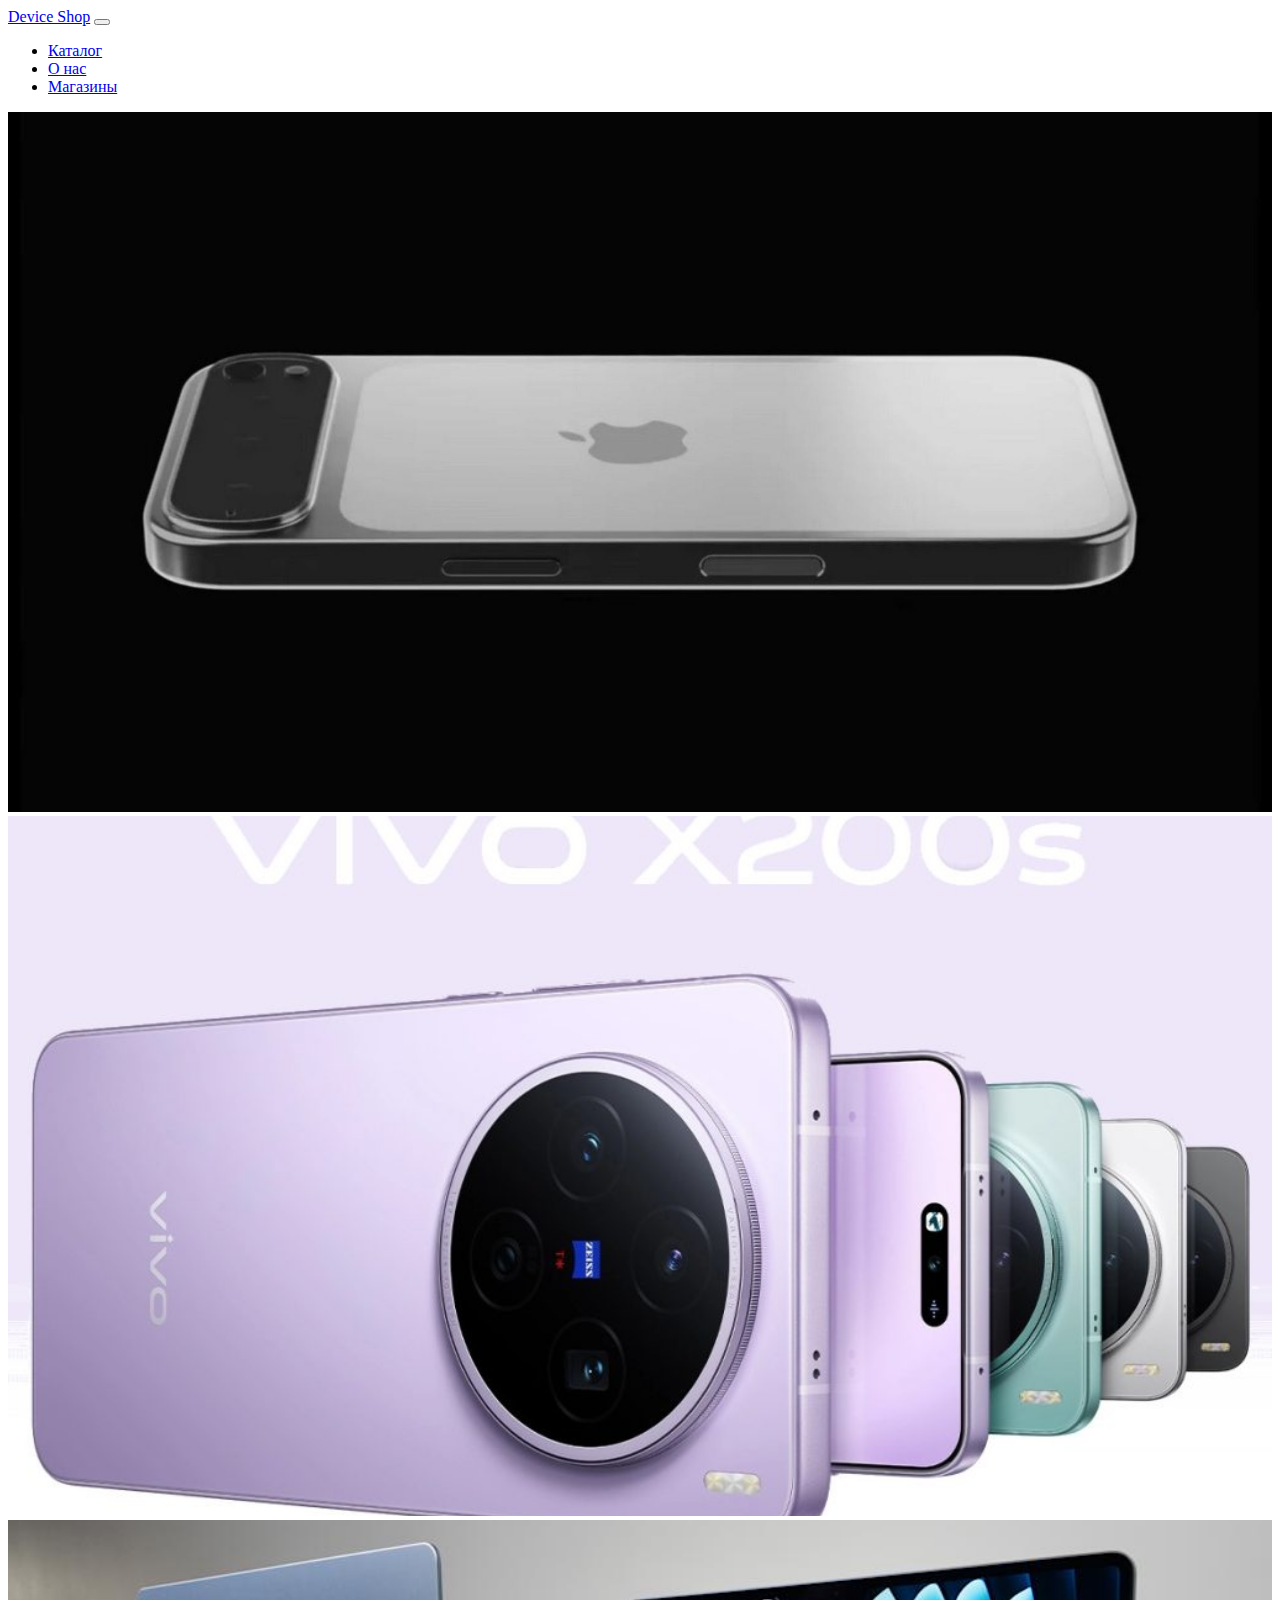
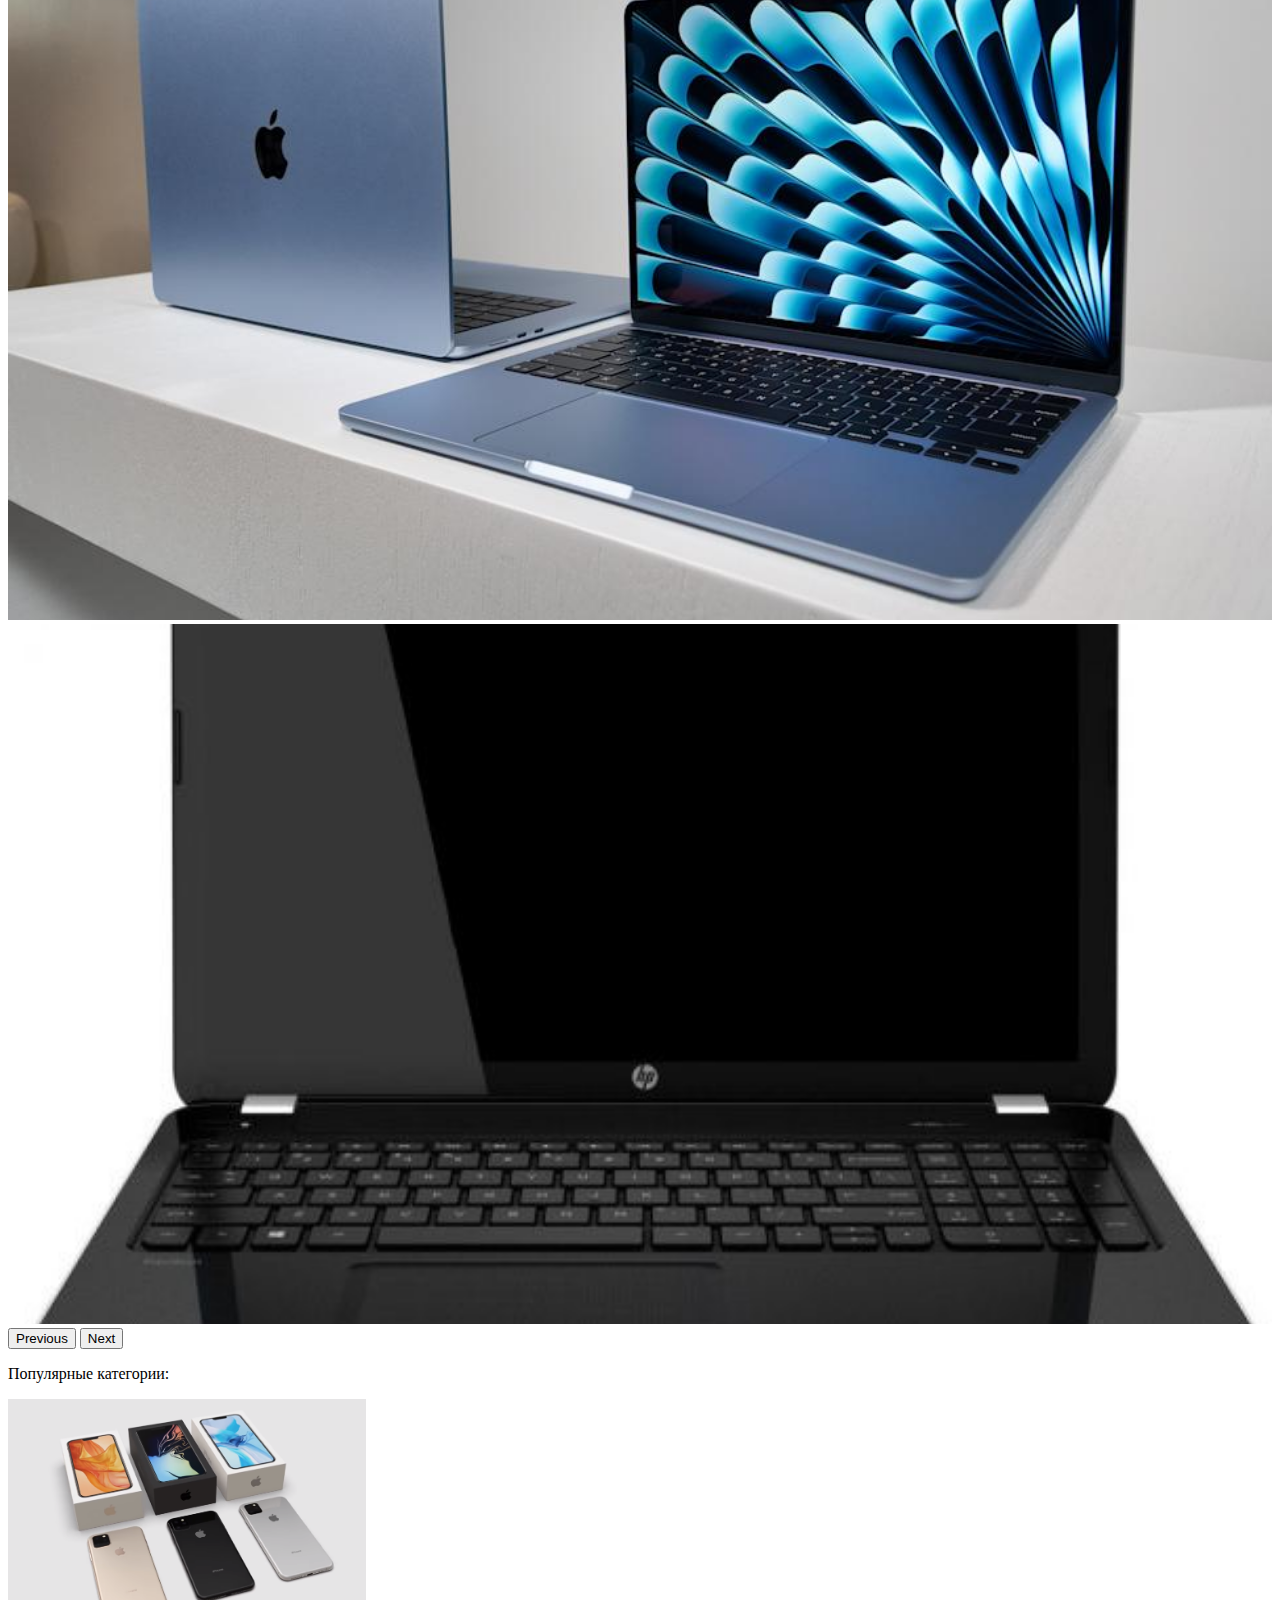
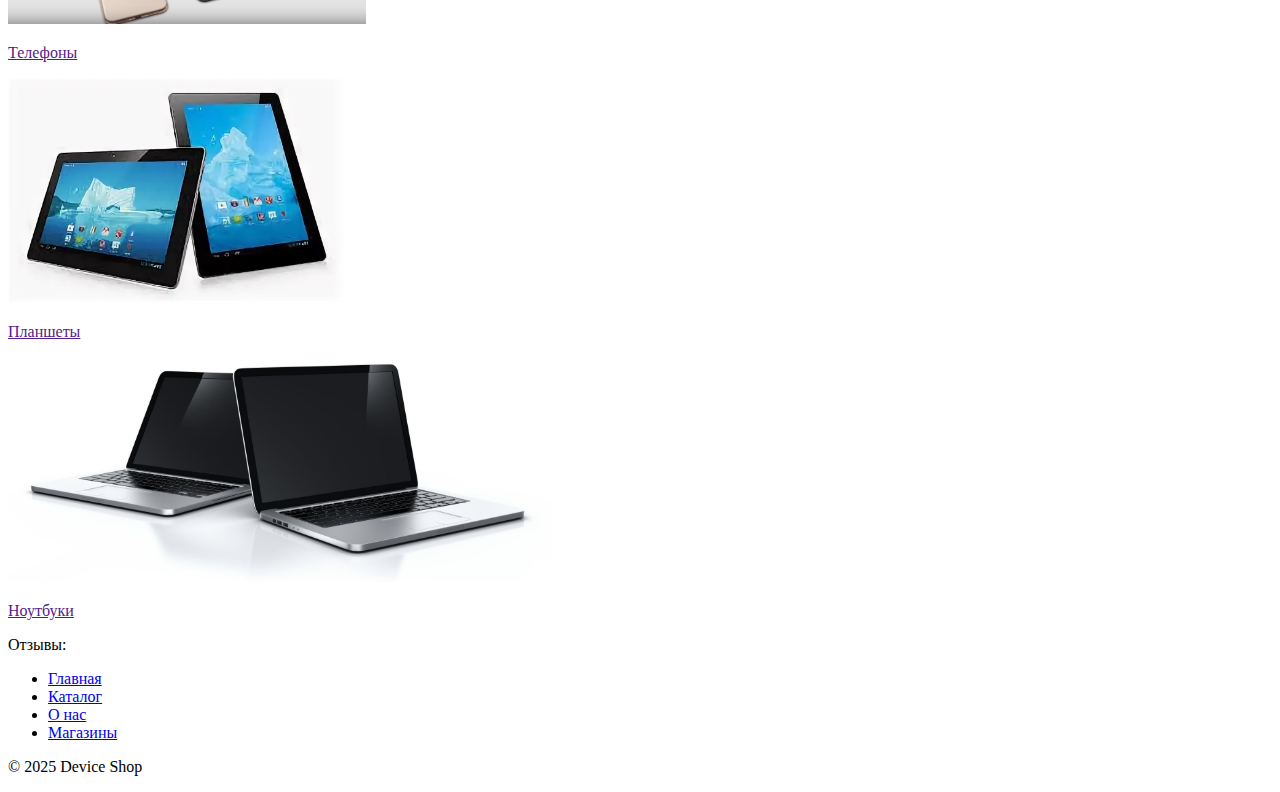
<file: index.html>
<!DOCTYPE html>
<html lang="en">
<head>
    <meta charset="UTF-8">
    <meta name="viewport" content="width=device-width, initial-scale=1.0">
    <link rel="stylesheet" href="style.css">
    <link href="https://cdn.jsdelivr.net/npm/bootstrap@5.3.8/dist/css/bootstrap.min.css" rel="stylesheet" integrity="sha384-sRIl4kxILFvY47J16cr9ZwB07vP4J8+LH7qKQnuqkuIAvNWLzeN8tE5YBujZqJLB" crossorigin="anonymous">
    <title>Device Shop</title>
</head>
<body>

    <nav class="navbar navbar-expand-lg bg-body-tertiary">
  <div class="container-fluid">
    <a class="navbar-brand" href="index">Device Shop</a>
    <button class="navbar-toggler" type="button" data-bs-toggle="collapse" data-bs-target="#navbarSupportedContent" aria-controls="navbarSupportedContent" aria-expanded="false" aria-label="Toggle navigation">
      <span class="navbar-toggler-icon"></span>
    </button>
    <div class="collapse navbar-collapse" id="navbarSupportedContent">
      <ul class="navbar-nav me-auto mb-2 mb-lg-0">
        <li class="nav-item">
          <a class="nav-link" aria-current="page" href="#">Каталог</a>
        </li>
        <li class="nav-item">
          <a class="nav-link" href="#">О нас</a>
        </li>
        <li class="nav-item">
          <a class="nav-link" href="#">Магазины</a>
        </li>
    </div>
  </div>
</nav>

<div id="carouselExample" class="carousel slide">
  <div class="carousel-inner">
    <div class="carousel-item active">
      <img src="images/AA1w6dBJ.jfif" class="d-block" alt="iphone 17">
    </div>
    <div class="carousel-item">
      <img src="images/vivo-X200s--1024x663.jpg" class="d-block" alt="vivo x200 ultra">
    </div>
    <div class="carousel-item">
      <img src="images/5a6b73a108521d9a37a7663b09c15510.jfif" class="d-block" alt="macbook air m4">
    </div>
     <div class="carousel-item">
      <img src="images/7459043766.jpg" class="d-block" alt="macbook air m4">
    </div>
  </div>
  <button class="carousel-control-prev" type="button" data-bs-target="#carouselExample" data-bs-slide="prev">
    <span class="carousel-control-prev-icon" aria-hidden="true"></span>
    <span class="visually-hidden">Previous</span>
  </button>
  <button class="carousel-control-next" type="button" data-bs-target="#carouselExample" data-bs-slide="next">
    <span class="carousel-control-next-icon" aria-hidden="true"></span>
    <span class="visually-hidden">Next</span>
  </button>
</div>

<div class="container mt-5">
    <p class="text-center fs-3 fw-bold">Популярные категории:</p>
</div>

<div class="album py-5 bg-body-tertiary text-center">
    <div class="container">
        <div class="row row-cols-1 row-cols-sm-2 row-cols-md-3 g-3">
            <div class="col">
                <div class="card shadow-sm hover-effect">
                    <img src="images/1554724937_macotakara-apple-vypustit-chetyre-modeli-iphone-v-etom-godu.png" class="card-img-top" alt="Телефон" height="225" style="object-fit: cover;">
                    <div class="card-body">
                        <a href="" class="btn btn-dark"><p class="card-text">Телефоны</p></a>
                    </div>
                </div>
            </div>
            <div class="col">
                <div class="card shadow-sm hover-effect">
                    <img src="images/i.webp" class="card-img-top" alt="Планшет" height="225" style="object-fit: cover;">
                    <div class="card-body">
                        <a href="" class="btn btn-dark"><p class="card-text">Планшеты</p></a>
                    </div>
                </div>
            </div>
            <div class="col">
                <div class="card shadow-sm hover-effect">
                    <img src="images/Factory-Price-Asus-Second-Hand-Portable-Netbook-Memory-RAM-Guangzhou-Taisupanke-Computer-Lenovo-Laptop-DELL-Laptops.jpg" class="card-img-top" alt="Ноутбуки" height="225" style="object-fit: cover;">
                    <div class="card-body">
                        <a href="" class="btn btn-dark"><p class="card-text">Ноутбуки</p></a>
                    </div>
                </div>
            </div>
        </div>
    </div>
</div>


<div class="container mt-5">
    <p class="text-center fs-3 fw-bold">Отзывы:</p>
</div>

<div class="container"> 
    <footer class="py-3 my-4"> 
        <ul class="nav justify-content-center border-bottom pb-3 mb-3"> 
            <li class="nav-item"><a href="index.html" class="nav-link px-2 text-body-secondary">Главная</a></li> 
            <li class="nav-item"><a href="#" class="nav-link px-2 text-body-secondary">Каталог</a></li> 
            <li class="nav-item"><a href="#" class="nav-link px-2 text-body-secondary">О нас</a></li>
            <li class="nav-item"><a href="#" class="nav-link px-2 text-body-secondary">Магазины</a></li>
        </ul> 
            <p class="text-center text-body-secondary">© 2025 Device Shop</p> 
    </footer> 
</div>
    
</body>
<script src="https://cdn.jsdelivr.net/npm/bootstrap@5.3.8/dist/js/bootstrap.bundle.min.js" integrity="sha384-FKyoEForCGlyvwx9Hj09JcYn3nv7wiPVlz7YYwJrWVcXK/BmnVDxM+D2scQbITxI" crossorigin="anonymous"></script>
</html>
</file>
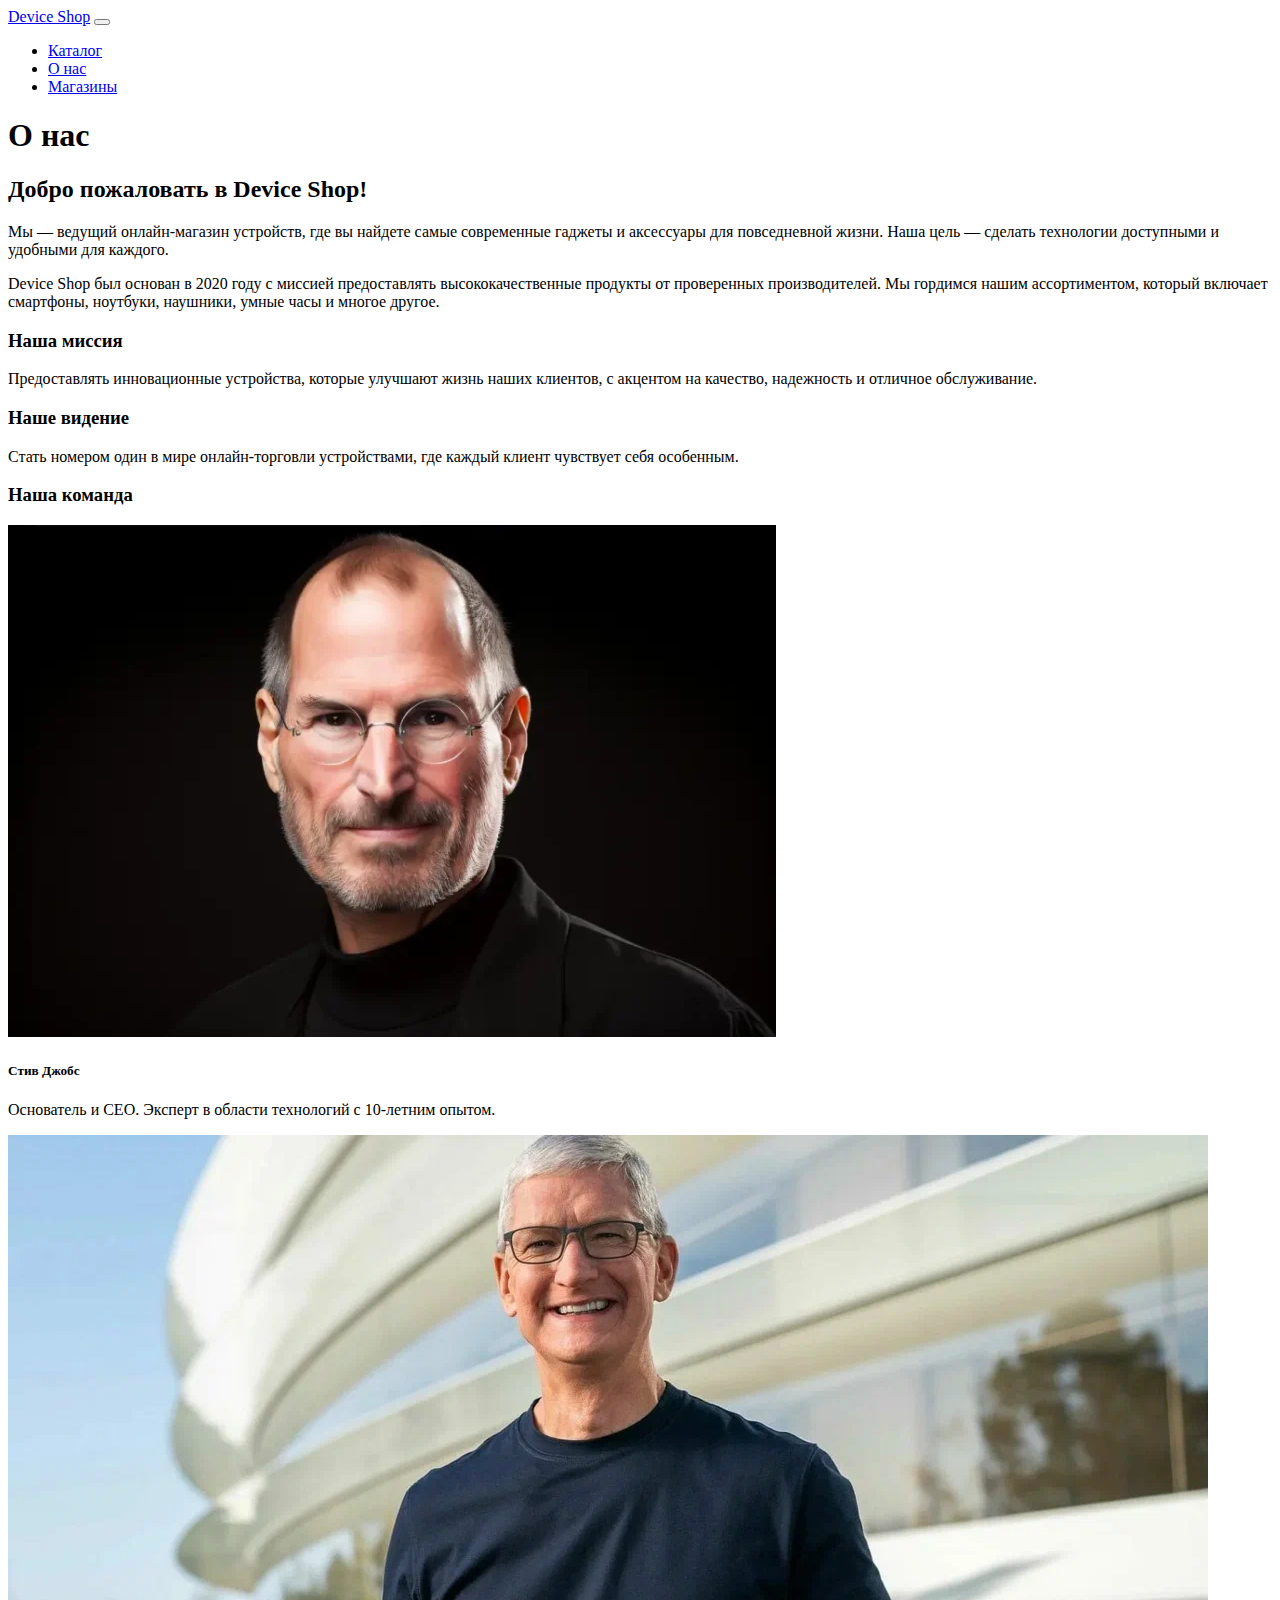
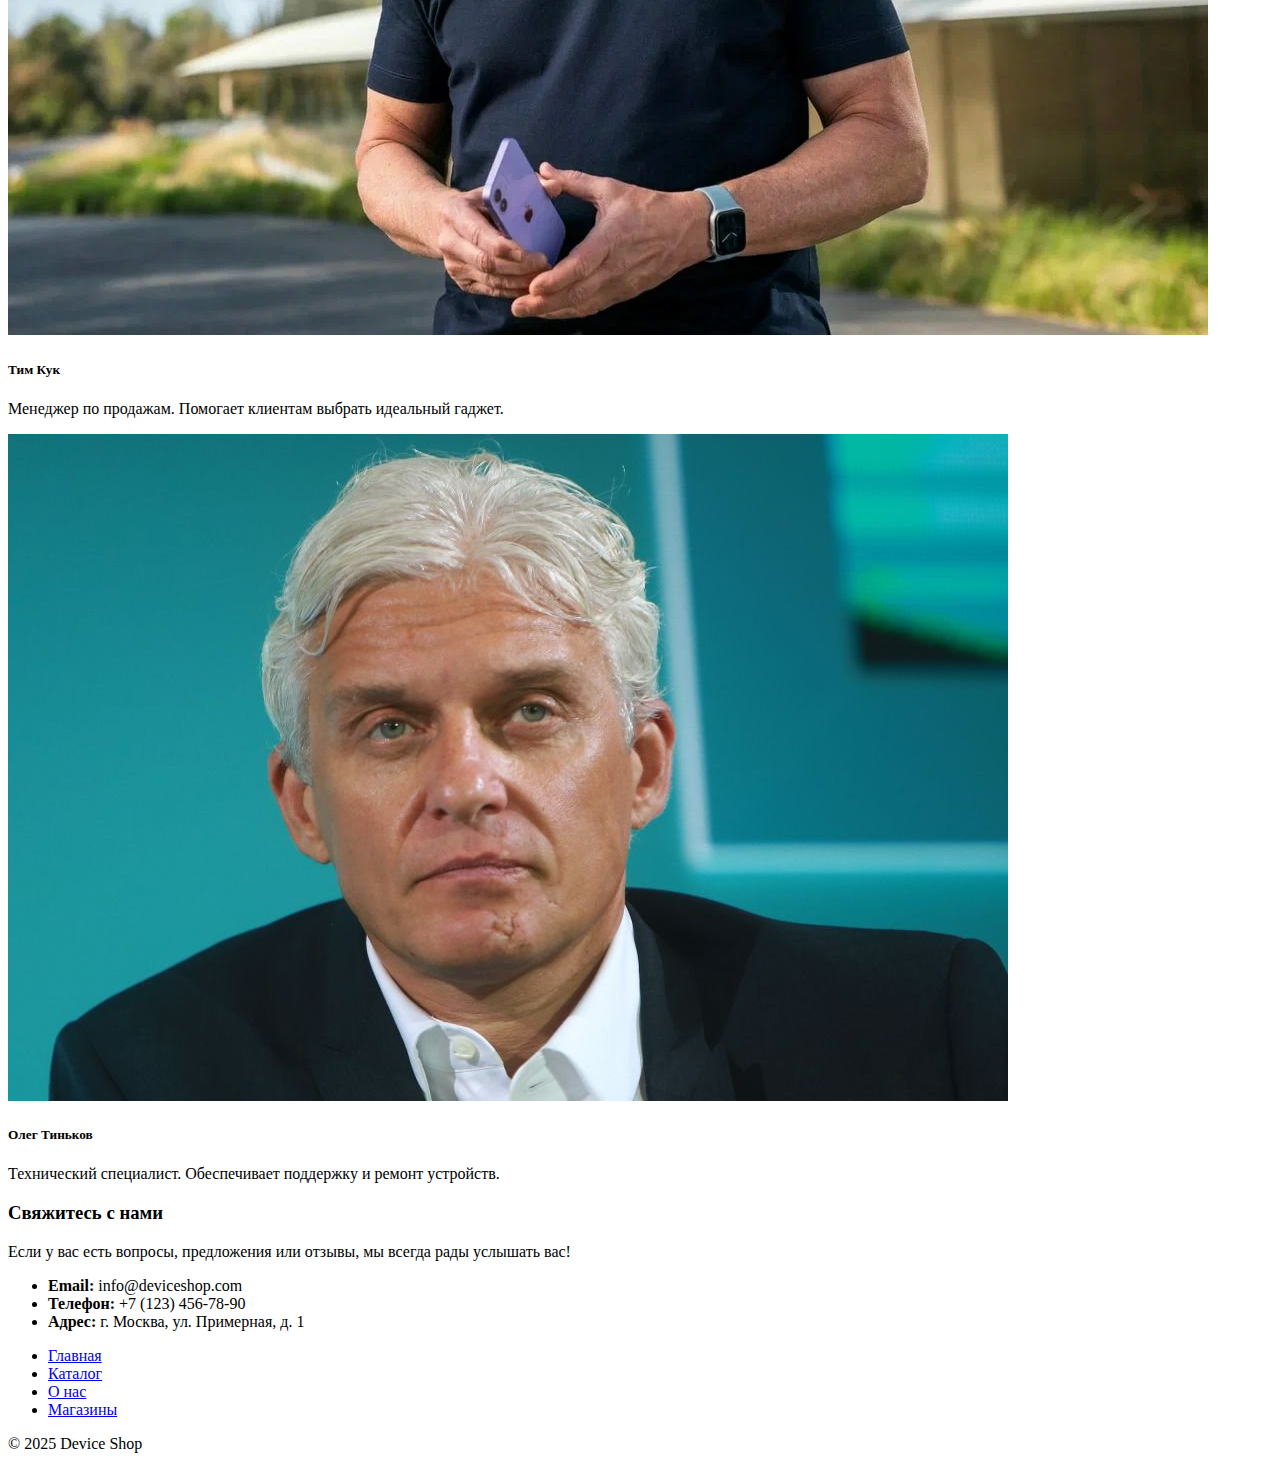
<file: about.html>
<!DOCTYPE html>
<html lang="en">
<head>
    <meta charset="UTF-8">
    <meta name="viewport" content="width=device-width, initial-scale=1.0">
    <link rel="stylesheet" href="style.css">
    <link href="https://cdn.jsdelivr.net/npm/bootstrap@5.3.8/dist/css/bootstrap.min.css" rel="stylesheet" integrity="sha384-sRIl4kxILFvY47J16cr9ZwB07vP4J8+LH7qKQnuqkuIAvNWLzeN8tE5YBujZqJLB" crossorigin="anonymous">
    <title>О нас</title>
</head>
<body>

    <nav class="navbar navbar-expand-lg bg-body-tertiary">
  <div class="container-fluid">
    <a class="navbar-brand" href="index.html">Device Shop</a>
    <button class="navbar-toggler" type="button" data-bs-toggle="collapse" data-bs-target="#navbarSupportedContent" aria-controls="navbarSupportedContent" aria-expanded="false" aria-label="Toggle navigation">
      <span class="navbar-toggler-icon"></span>
    </button>
    <div class="collapse navbar-collapse" id="navbarSupportedContent">
      <ul class="navbar-nav me-auto mb-2 mb-lg-0">
        <li class="nav-item">
          <a class="nav-link" aria-current="page" href="catalog.html">Каталог</a>
        </li>
        <li class="nav-item">
          <a class="nav-link active" href="about.html">О нас</a>
        </li>
        <li class="nav-item">
          <a class="nav-link" href="shops.html">Магазины</a>
        </li>
    </div>
  </div>
</nav>

<div class="container mt-5">
    <h1 class="text-center mb-4">О нас</h1>
    
    <section class="mb-5">
        <h2>Добро пожаловать в Device Shop!</h2>
        <p class="lead">Мы — ведущий онлайн-магазин устройств, где вы найдете самые современные гаджеты и аксессуары для повседневной жизни. Наша цель — сделать технологии доступными и удобными для каждого.</p>
        <p>Device Shop был основан в 2020 году с миссией предоставлять высококачественные продукты от проверенных производителей. Мы гордимся нашим ассортиментом, который включает смартфоны, ноутбуки, наушники, умные часы и многое другое.</p>
    </section>
    
    <section class="mb-5">
        <div class="row">
            <div class="col-md-6">
                <h3>Наша миссия</h3>
                <p>Предоставлять инновационные устройства, которые улучшают жизнь наших клиентов, с акцентом на качество, надежность и отличное обслуживание.</p>
            </div>
            <div class="col-md-6">
                <h3>Наше видение</h3>
                <p>Стать номером один в мире онлайн-торговли устройствами, где каждый клиент чувствует себя особенным.</p>
            </div>
        </div>
    </section>
    
    <section class="mb-5">
        <h3 class="text-center mb-4">Наша команда</h3>
        <div class="row">
            <div class="col-lg-4 col-md-6 mb-4">
                <div class="card h-100">
                    <img src="images/jobs.webp" class="card-img-top" alt="Фотография команды">
                    <div class="card-body">
                        <h5 class="card-title">Стив Джобс</h5>
                        <p class="card-text">Основатель и CEO. Эксперт в области технологий с 10-летним опытом.</p>
                    </div>
                </div>
            </div>
            <div class="col-lg-4 col-md-6 mb-4">
                <div class="card h-100">
                    <img src="images/kyk.webp" class="card-img-top" alt="Фотография команды">
                    <div class="card-body">
                        <h5 class="card-title">Тим Кук</h5>
                        <p class="card-text">Менеджер по продажам. Помогает клиентам выбрать идеальный гаджет.</p>
                    </div>
                </div>
            </div>
            <div class="col-lg-4 col-md-6 mb-4">
                <div class="card h-100">
                    <img src="images/tinkov_cf5.jpg" class="card-img-top" alt="Фотография команды">
                    <div class="card-body">
                        <h5 class="card-title">Олег Тиньков</h5>
                        <p class="card-text">Технический специалист. Обеспечивает поддержку и ремонт устройств.</p>
                    </div>
                </div>
            </div>
        </div>
    </section>
    
    <section class="mb-5">
        <h3>Свяжитесь с нами</h3>
        <p>Если у вас есть вопросы, предложения или отзывы, мы всегда рады услышать вас!</p>
        <ul class="list-unstyled">
            <li><strong>Email:</strong> info@deviceshop.com</li>
            <li><strong>Телефон:</strong> +7 (123) 456-78-90</li>
            <li><strong>Адрес:</strong> г. Москва, ул. Примерная, д. 1</li>
        </ul>
    </section>
</div>

<div class="container"> 
    <footer class="py-3 my-4"> 
        <ul class="nav justify-content-center border-bottom pb-3 mb-3"> 
            <li class="nav-item"><a href="index.html" class="nav-link px-2 text-body-secondary">Главная</a></li> 
            <li class="nav-item"><a href="catalog.html" class="nav-link px-2 text-body-secondary">Каталог</a></li> 
            <li class="nav-item"><a href="about.html" class="nav-link px-2 text-body-secondary">О нас</a></li>
            <li class="nav-item"><a href="shops.html" class="nav-link px-2 text-body-secondary">Магазины</a></li>
        </ul> 
            <p class="text-center text-body-secondary">© 2025 Device Shop</p> 
    </footer> 
</div>
    
</body>
<script src="https://cdn.jsdelivr.net/npm/bootstrap@5.3.8/dist/js/bootstrap.bundle.min.js" integrity="sha384-FKyoEForCGlyvwx9Hj09JcYn3nv7wiPVlz7YYwJrWVcXK/BmnVDxM+D2scQbITxI" crossorigin="anonymous"></script>
</html>
</file>
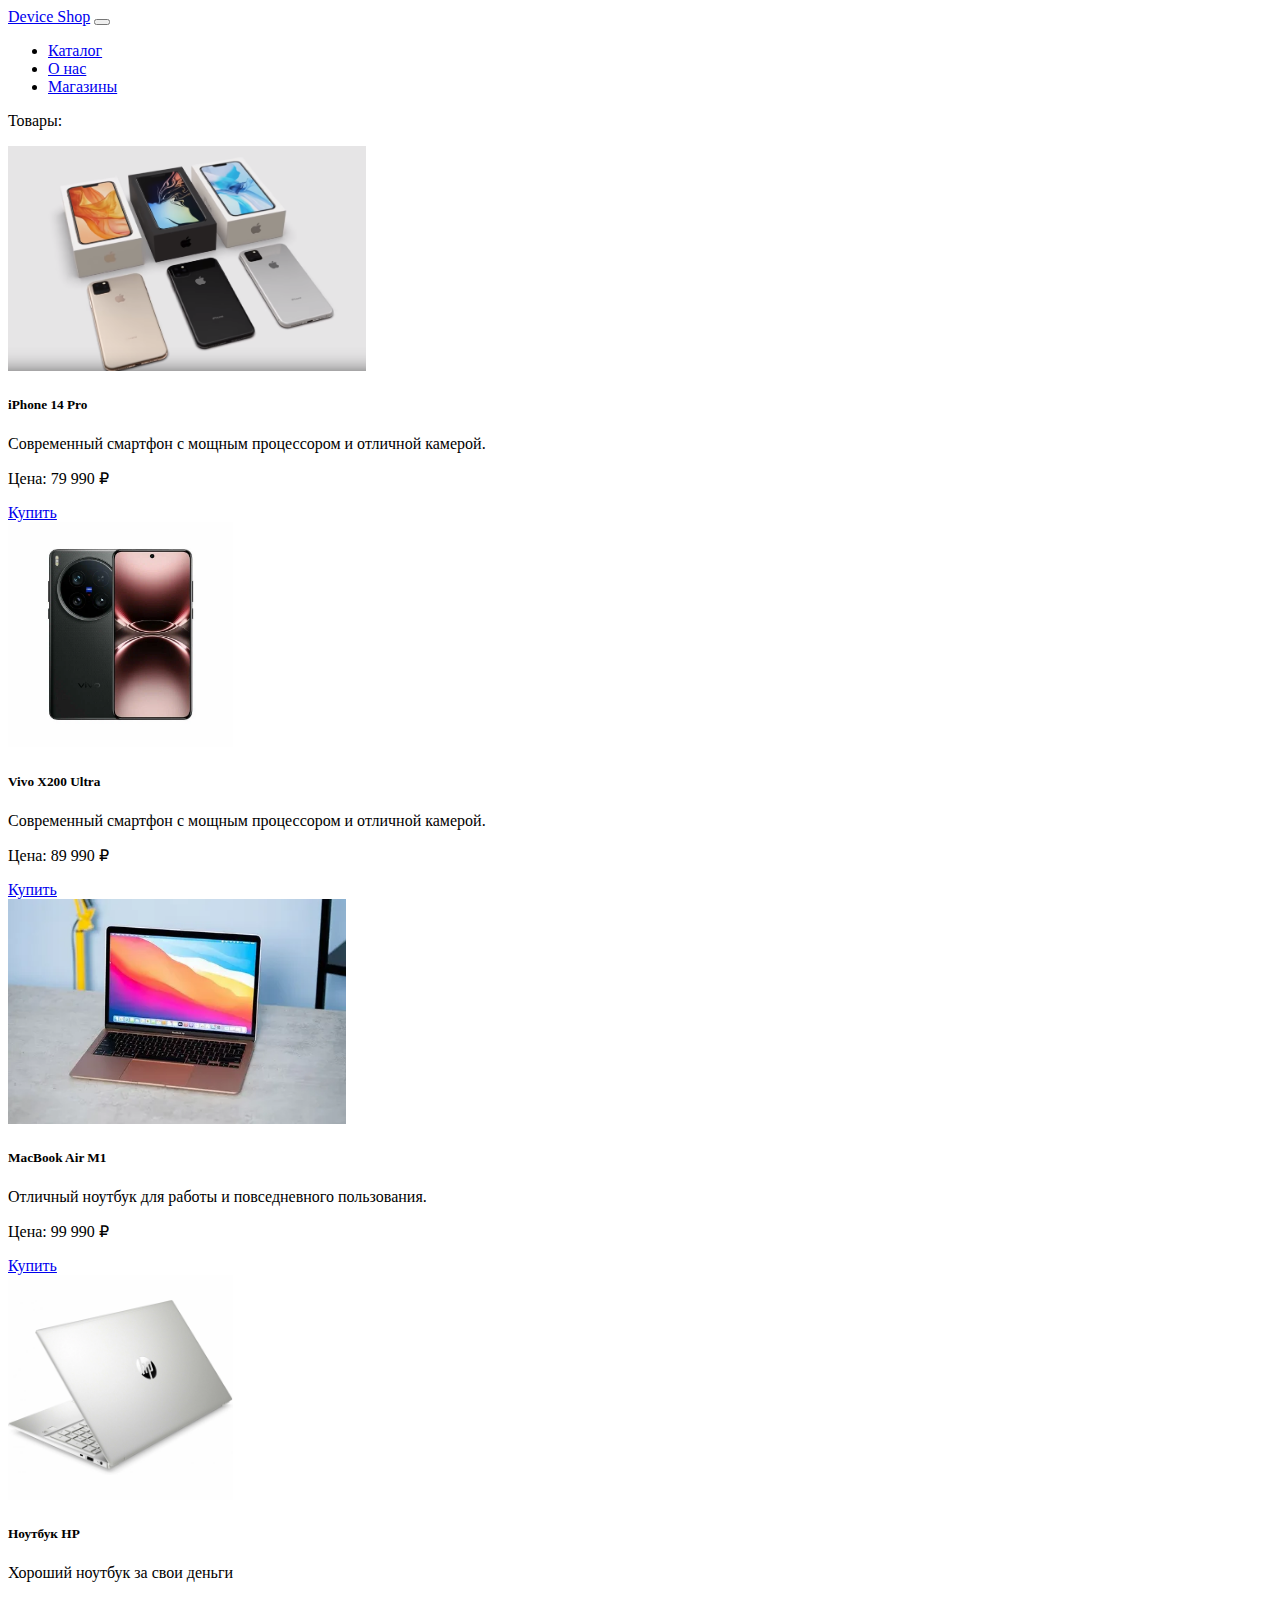
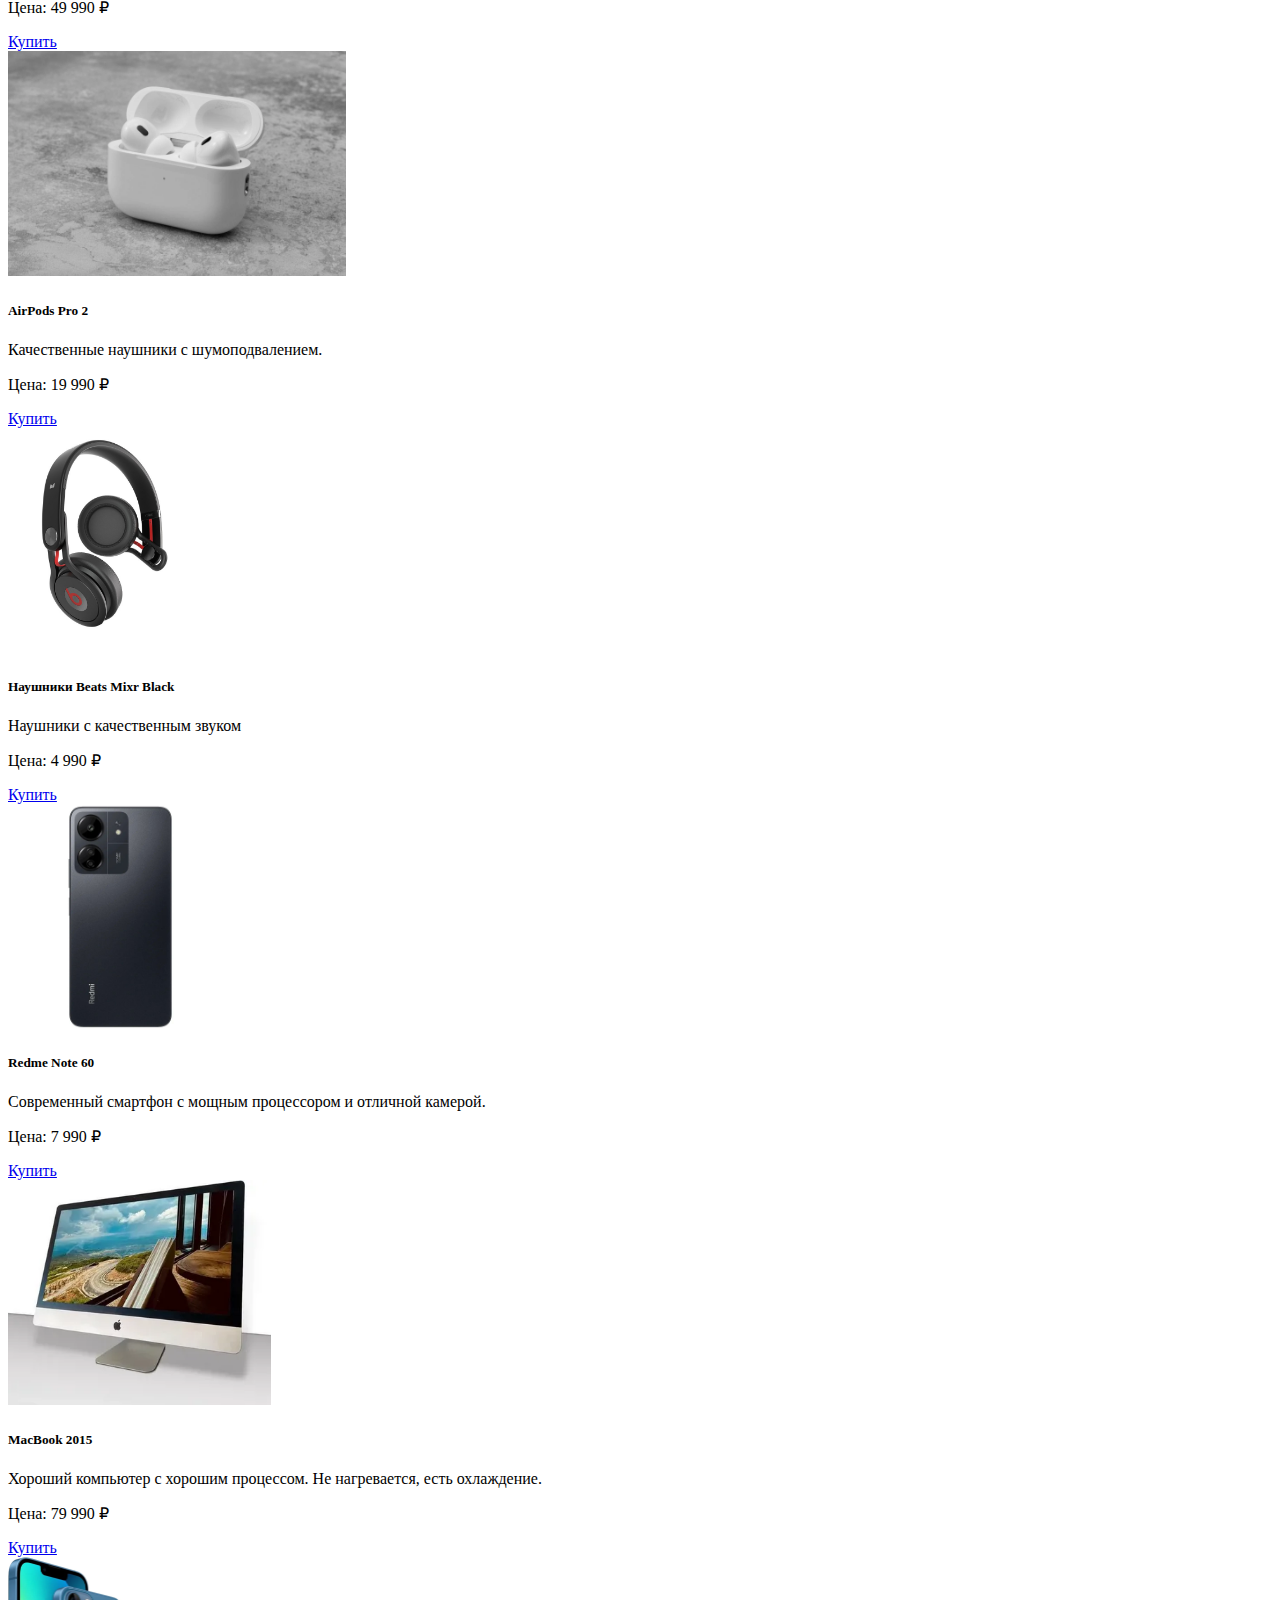
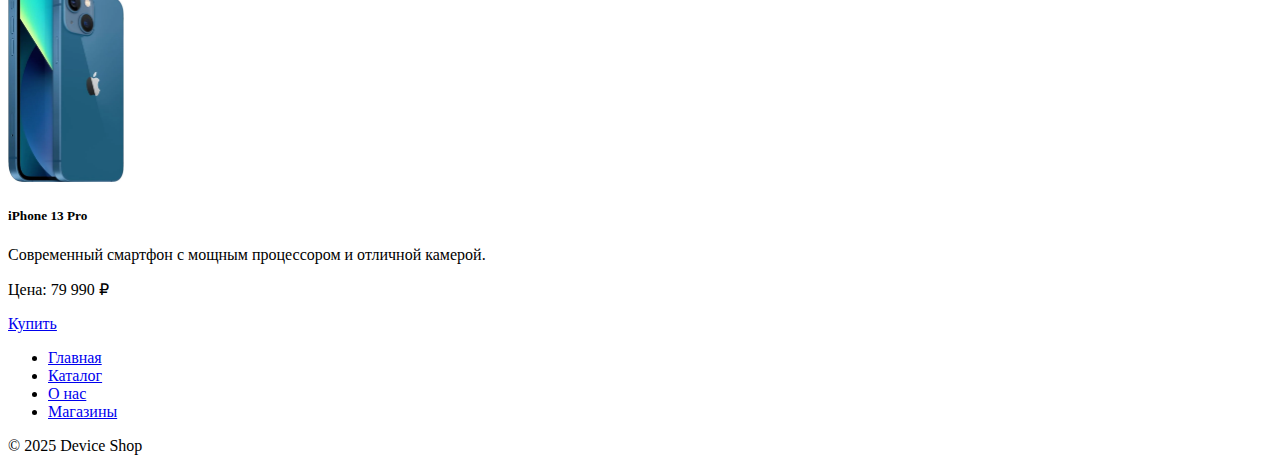
<file: catalog.html>
<!DOCTYPE html>
<html lang="en">
<head>
    <meta charset="UTF-8">
    <meta name="viewport" content="width=device-width, initial-scale=1.0">
    <link rel="stylesheet" href="style.css">
    <link href="https://cdn.jsdelivr.net/npm/bootstrap@5.3.8/dist/css/bootstrap.min.css" rel="stylesheet" integrity="sha384-sRIl4kxILFvY47J16cr9ZwB07vP4J8+LH7qKQnuqkuIAvNWLzeN8tE5YBujZqJLB" crossorigin="anonymous">
    <title>Каталог</title>
</head>
<body>

    <nav class="navbar navbar-expand-lg bg-body-tertiary">
  <div class="container-fluid">
    <a class="navbar-brand" href="index.html">Device Shop</a>
    <button class="navbar-toggler" type="button" data-bs-toggle="collapse" data-bs-target="#navbarSupportedContent" aria-controls="navbarSupportedContent" aria-expanded="false" aria-label="Toggle navigation">
      <span class="navbar-toggler-icon"></span>
    </button>
    <div class="collapse navbar-collapse" id="navbarSupportedContent">
      <ul class="navbar-nav me-auto mb-2 mb-lg-0">
        <li class="nav-item">
          <a class="nav-link active" aria-current="page" href="catalog.html">Каталог</a>
        </li>
        <li class="nav-item">
          <a class="nav-link" href="about.html">О нас</a>
        </li>
        <li class="nav-item">
          <a class="nav-link" href="shops.html">Магазины</a>
        </li>
    </div>
  </div>
</nav>

<div class="container mt-5">
    <p class="text-center fs-3 fw-bold">Товары:</p>
    
    <div class="album py-5 bg-body-tertiary text-center">
    <div class="container">
        <div class="row row-cols-1 row-cols-sm-2 row-cols-md-3 g-3">

            <div class="col">
    <div class="card shadow-sm hover-effect">
        <img src="images/1554724937_macotakara-apple-vypustit-chetyre-modeli-iphone-v-etom-godu.png" class="card-img-top" alt="Телефон" height="225" style="object-fit: cover;">
        <div class="card-body">
            <h5 class="card-title">iPhone 14 Pro</h5>
            <p class="card-text">Современный смартфон с мощным процессором и отличной камерой.</p>
            <p class="card-text fw-bold">Цена: 79 990 ₽</p>
            <a href="order.html" class="btn btn-dark">Купить</a>
        </div>
    </div>
</div>
            <div class="col">
    <div class="card shadow-sm hover-effect">
        <img src="images/vivo_1.webp" class="card-img-top" alt="Телефон" height="225" style="object-fit: cover;">
        <div class="card-body">
            <h5 class="card-title">Vivo X200 Ultra</h5>
            <p class="card-text">Современный смартфон с мощным процессором и отличной камерой.</p>
            <p class="card-text fw-bold">Цена: 89 990 ₽</p>
            <a href="order.html" class="btn btn-dark">Купить</a>
        </div>
    </div>
</div>

            <div class="col">
    <div class="card shadow-sm hover-effect">
        <img src="images/mb_1.webp" class="card-img-top" alt="Телефон" height="225" style="object-fit: cover;">
        <div class="card-body">
            <h5 class="card-title">MacBook Air M1</h5>
            <p class="card-text">Отличный ноутбук для работы и повседневного пользования.</p>
            <p class="card-text fw-bold">Цена: 99 990 ₽</p>
            <a href="order.html" class="btn btn-dark">Купить</a>
        </div>
    </div>
</div>

<div class="col">
    <div class="card shadow-sm hover-effect">
        <img src="images/hp_1.webp" class="card-img-top" alt="Телефон" height="225" style="object-fit: cover;">
        <div class="card-body">
            <h5 class="card-title">Ноутбук HP</h5>
            <p class="card-text">Хороший ноутбук за свои деньги</p>
            <p class="card-text fw-bold">Цена: 49 990 ₽</p>
            <a href="order.html" class="btn btn-dark">Купить</a>
        </div>
    </div>
</div>

<div class="col">
    <div class="card shadow-sm hover-effect">
        <img src="images/ap_1.webp" class="card-img-top" alt="Телефон" height="225" style="object-fit: cover;">
        <div class="card-body">
            <h5 class="card-title">AirPods Pro 2</h5>
            <p class="card-text">Качественные наушники с шумоподвалением.</p>
            <p class="card-text fw-bold">Цена: 19 990 ₽</p>
            <a href="order.html" class="btn btn-dark">Купить</a>
        </div>
    </div>
</div>

<div class="col">
    <div class="card shadow-sm hover-effect">
        <img src="images/bbd.jpg" class="card-img-top" alt="Телефон" height="225" style="object-fit: cover;">
        <div class="card-body">
            <h5 class="card-title">Наушники Beats Mixr Black</h5>
            <p class="card-text">Наушники с качественным звуком</p>
            <p class="card-text fw-bold">Цена: 4 990 ₽</p>
            <a href="order.html" class="btn btn-dark">Купить</a>
        </div>
    </div>
</div>

<div class="col">
    <div class="card shadow-sm hover-effect">
        <img src="images/rm60.jpg" class="card-img-top" alt="Телефон" height="225" style="object-fit: cover;">
        <div class="card-body">
            <h5 class="card-title">Redme Note 60</h5>
            <p class="card-text">Современный смартфон с мощным процессором и отличной камерой.</p>
            <p class="card-text fw-bold">Цена: 7 990 ₽</p>
            <a href="order.html" class="btn btn-dark">Купить</a>
        </div>
    </div>
</div>

<div class="col">
    <div class="card shadow-sm hover-effect">
        <img src="images/imac.webp" class="card-img-top" alt="Телефон" height="225" style="object-fit: cover;">
        <div class="card-body">
            <h5 class="card-title">MacBook 2015</h5>
            <p class="card-text">Хороший компьютер с хорошим процессом. Не нагревается, есть охлаждение.</p>
            <p class="card-text fw-bold">Цена: 79 990 ₽</p>
            <a href="order.html" class="btn btn-dark">Купить</a>
        </div>
    </div>
</div>

<div class="col">
    <div class="card shadow-sm hover-effect">
        <img src="images/ip13.webp" class="card-img-top" alt="Телефон" height="225" style="object-fit: cover;">
        <div class="card-body">
            <h5 class="card-title">iPhone 13 Pro</h5>
            <p class="card-text">Современный смартфон с мощным процессором и отличной камерой.</p>
            <p class="card-text fw-bold">Цена: 79 990 ₽</p>
            <a href="order.html" class="btn btn-dark">Купить</a>
        </div>
    </div>
</div>

        </div>
    </div>
</div>
</div>


<div class="container"> 
    <footer class="py-3 my-4"> 
        <ul class="nav justify-content-center border-bottom pb-3 mb-3"> 
            <li class="nav-item"><a href="index.html" class="nav-link px-2 text-body-secondary">Главная</a></li> 
            <li class="nav-item"><a href="catalog.html" class="nav-link px-2 text-body-secondary">Каталог</a></li> 
            <li class="nav-item"><a href="about.html" class="nav-link px-2 text-body-secondary">О нас</a></li>
            <li class="nav-item"><a href="shops.html" class="nav-link px-2 text-body-secondary">Магазины</a></li>
        </ul> 
            <p class="text-center text-body-secondary">© 2025 Device Shop</p> 
    </footer> 
</div>
    
</body>
<script src="https://cdn.jsdelivr.net/npm/bootstrap@5.3.8/dist/js/bootstrap.bundle.min.js" integrity="sha384-FKyoEForCGlyvwx9Hj09JcYn3nv7wiPVlz7YYwJrWVcXK/BmnVDxM+D2scQbITxI" crossorigin="anonymous"></script>
</html>
</file>
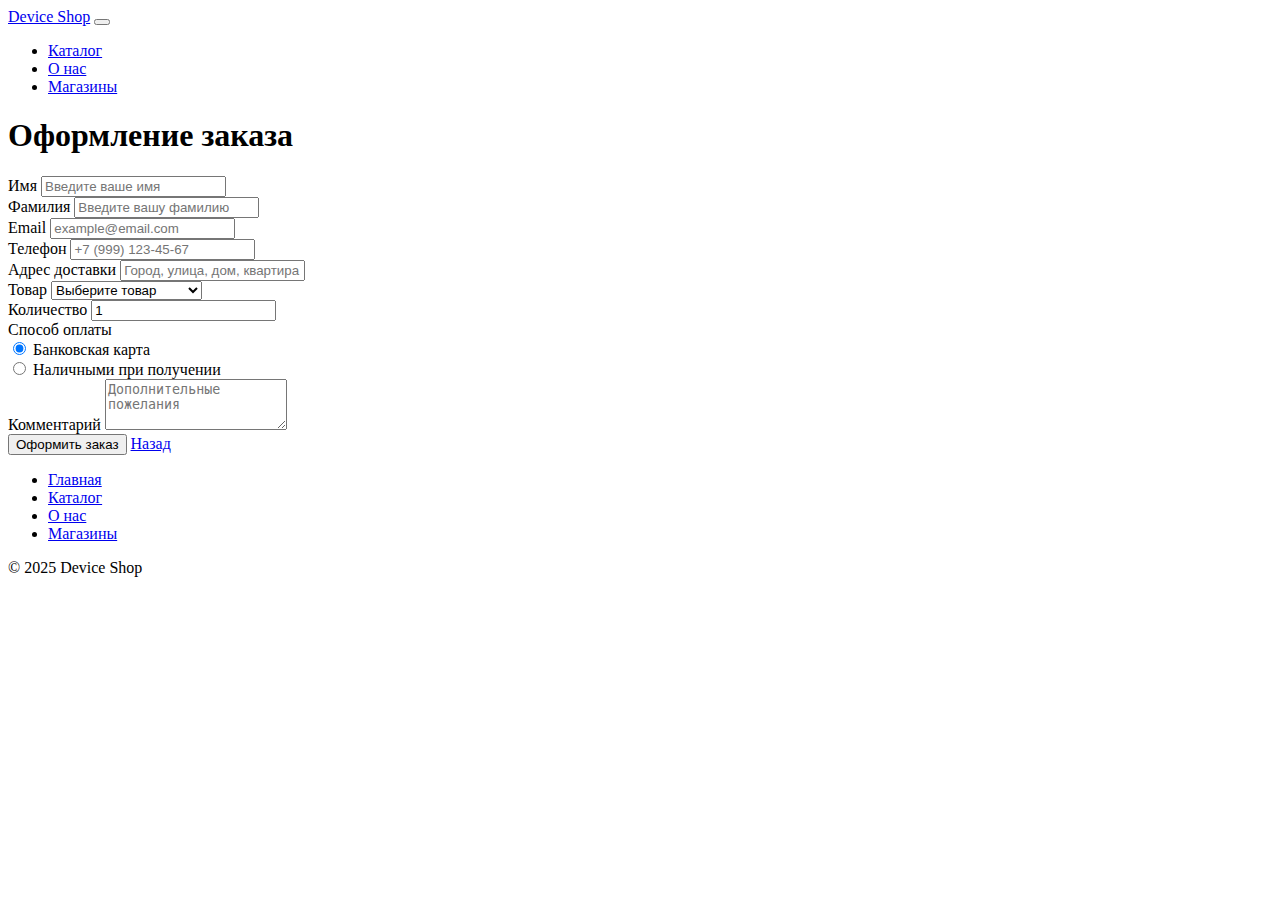
<file: order.html>
<!DOCTYPE html>
<html lang="ru">
<head>
    <meta charset="UTF-8">
    <meta name="viewport" content="width=device-width, initial-scale=1.0">
    <link href="https://cdn.jsdelivr.net/npm/bootstrap@5.3.8/dist/css/bootstrap.min.css" rel="stylesheet" integrity="sha384-sRIl4kxILFvY47J16cr9ZwB07vP4J8+LH7qKQnuqkuIAvNWLzeN8tE5YBujZqJLB" crossorigin="anonymous">
    <title>Оформление заказа - Device Shop</title>
</head>
<body>

    <nav class="navbar navbar-expand-lg bg-body-tertiary">
        <div class="container-fluid">
            <a class="navbar-brand" href="index.html">Device Shop</a>
            <button class="navbar-toggler" type="button" data-bs-toggle="collapse" data-bs-target="#navbarSupportedContent" aria-controls="navbarSupportedContent" aria-expanded="false" aria-label="Toggle navigation">
                <span class="navbar-toggler-icon"></span>
            </button>
            <div class="collapse navbar-collapse" id="navbarSupportedContent">
                <ul class="navbar-nav me-auto mb-2 mb-lg-0">
                    <li class="nav-item">
                        <a class="nav-link" href="#">Каталог</a>
                    </li>
                    <li class="nav-item">
                        <a class="nav-link" href="about.html">О нас</a>
                    </li>
                    <li class="nav-item">
                        <a class="nav-link" href="shops.html">Магазины</a>
                    </li>
                </ul>
            </div>
        </div>
    </nav>

    <div class="container mt-5">
        <h1 class="text-center mb-4">Оформление заказа</h1>
        <form action="#" method="post" class="row g-3">
            <div class="col-md-6">
                <label for="firstName" class="form-label">Имя</label>
                <input type="text" class="form-control" id="firstName" placeholder="Введите ваше имя" required>
            </div>
            <div class="col-md-6">
                <label for="lastName" class="form-label">Фамилия</label>
                <input type="text" class="form-control" id="lastName" placeholder="Введите вашу фамилию" required>
            </div>
            <div class="col-md-6">
                <label for="email" class="form-label">Email</label>
                <input type="email" class="form-control" id="email" placeholder="example@email.com" required>
            </div>
            <div class="col-md-6">
                <label for="phone" class="form-label">Телефон</label>
                <input type="tel" class="form-control" id="phone" placeholder="+7 (999) 123-45-67" required>
            </div>

            <div class="col-12">
                <label for="address" class="form-label">Адрес доставки</label>
                <input type="text" class="form-control" id="address" placeholder="Город, улица, дом, квартира" required>
            </div>

            <div class="col-md-6">
                <label for="product" class="form-label">Товар</label>
                <select class="form-select" id="product" required>
                    <option selected disabled>Выберите товар</option>
                    <option value="iphone">iPhone 14 Pro</option>
                    <option value="samsung">Samsung Galaxy S23</option>
                    <option value="macbook">MacBook Air</option>
                    <option value="ipad">iPad Pro</option>
                </select>
            </div>
            <div class="col-md-6">
                <label for="quantity" class="form-label">Количество</label>
                <input type="number" class="form-control" id="quantity" min="1" value="1" required>
            </div>

            <div class="col-12">
                <label class="form-label">Способ оплаты</label>
                <div class="form-check">
                    <input class="form-check-input" type="radio" name="payment" id="card" value="card" checked>
                    <label class="form-check-label" for="card">
                        Банковская карта
                    </label>
                </div>
                <div class="form-check">
                    <input class="form-check-input" type="radio" name="payment" id="cash" value="cash">
                    <label class="form-check-label" for="cash">
                        Наличными при получении
                    </label>
                </div>
            </div>

            <div class="col-12">
                <label for="comments" class="form-label">Комментарий</label>
                <textarea class="form-control" id="comments" rows="3" placeholder="Дополнительные пожелания"></textarea>
            </div>

            <div class="col-12">
                <button type="submit" class="btn btn-primary btn-lg">Оформить заказ</button>
                <a href="catalog.html" class="btn btn-secondary btn-lg">Назад</a>
            </div>
        </form>
    </div>

    <div class="container">
        <footer class="py-3 my-4">
            <ul class="nav justify-content-center border-bottom pb-3 mb-3">
                <li class="nav-item"><a href="index.html" class="nav-link px-2 text-body-secondary">Главная</a></li>
                <li class="nav-item"><a href="#" class="nav-link px-2 text-body-secondary">Каталог</a></li>
                <li class="nav-item"><a href="about.html" class="nav-link px-2 text-body-secondary">О нас</a></li>
                <li class="nav-item"><a href="shops.html" class="nav-link px-2 text-body-secondary">Магазины</a></li>
            </ul>
            <p class="text-center text-body-secondary">© 2025 Device Shop</p>
        </footer>
    </div>

    <script src="https://cdn.jsdelivr.net/npm/bootstrap@5.3.8/dist/js/bootstrap.bundle.min.js" integrity="sha384-FKyoEForCGlyvwx9Hj09JcYn3nv7wiPVlz7YYwJrWVcXK/BmnVDxM+D2scQbITxI" crossorigin="anonymous"></script>
</body>
</html>
</file>
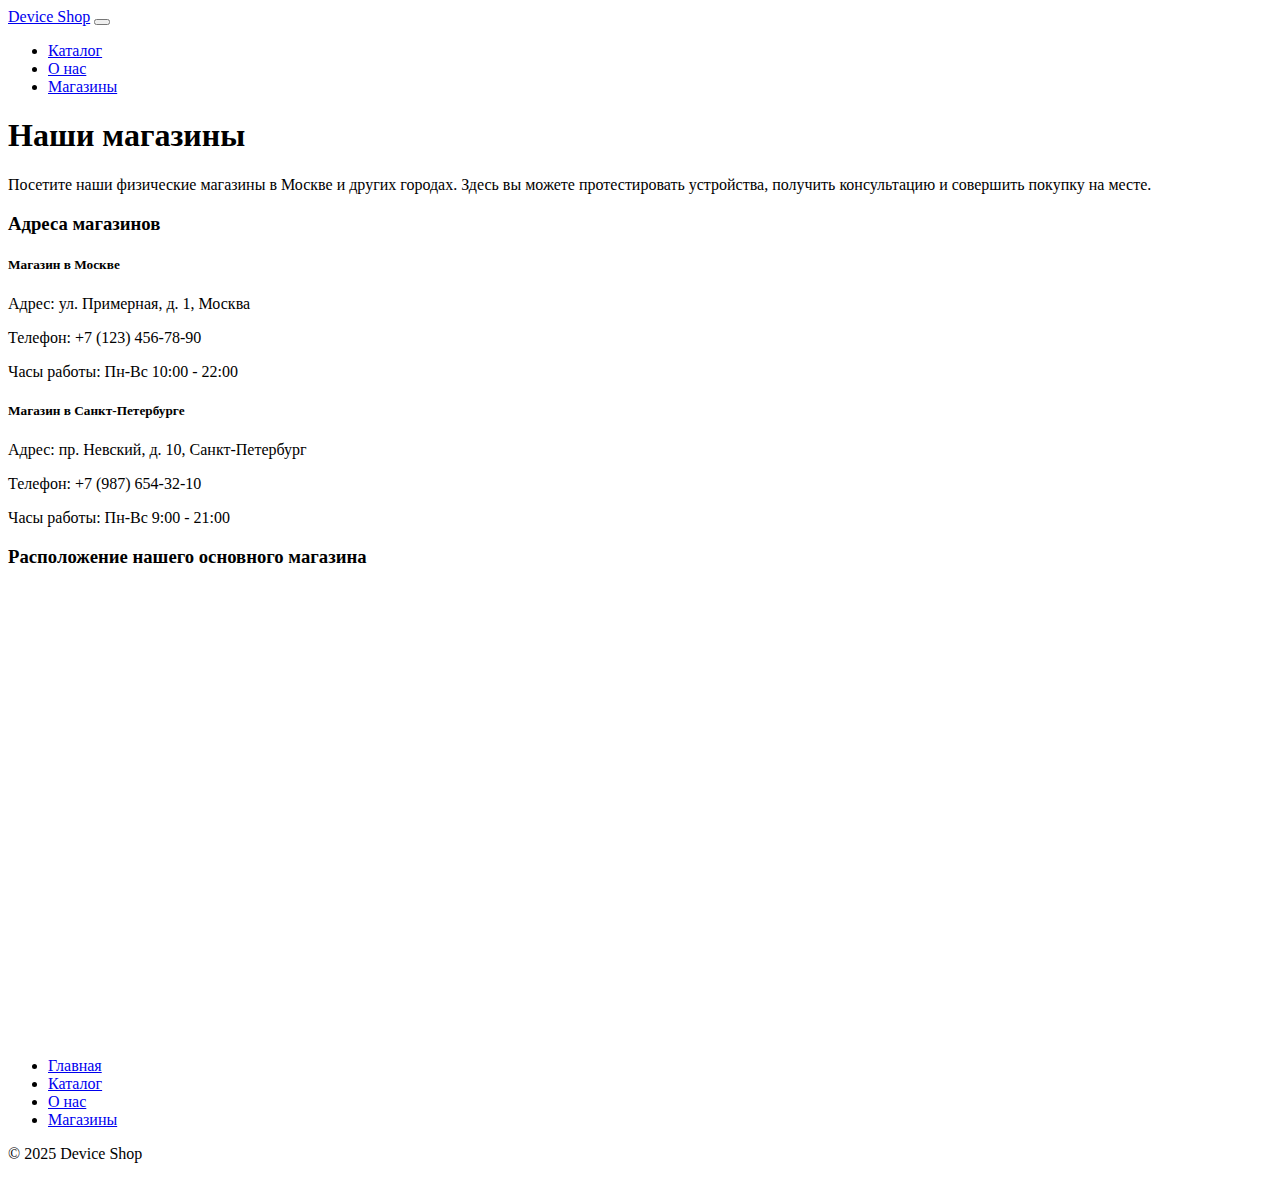
<file: shops.html>
<!DOCTYPE html>
<html lang="en">
<head>
    <meta charset="UTF-8">
    <meta name="viewport" content="width=device-width, initial-scale=1.0">
    <link rel="stylesheet" href="style.css">
    <link href="https://cdn.jsdelivr.net/npm/bootstrap@5.3.8/dist/css/bootstrap.min.css" rel="stylesheet" integrity="sha384-sRIl4kxILFvY47J16cr9ZwB07vP4J8+LH7qKQnuqkuIAvNWLzeN8tE5YBujZqJLB" crossorigin="anonymous">
    <title>Магазины</title>
</head>
<body>

    <nav class="navbar navbar-expand-lg bg-body-tertiary">
  <div class="container-fluid">
    <a class="navbar-brand" href="index.html">Device Shop</a>
    <button class="navbar-toggler" type="button" data-bs-toggle="collapse" data-bs-target="#navbarSupportedContent" aria-controls="navbarSupportedContent" aria-expanded="false" aria-label="Toggle navigation">
      <span class="navbar-toggler-icon"></span>
    </button>
    <div class="collapse navbar-collapse" id="navbarSupportedContent">
      <ul class="navbar-nav me-auto mb-2 mb-lg-0">
        <li class="nav-item">
          <a class="nav-link" aria-current="page" href="catalog.html">Каталог</a>
        </li>
        <li class="nav-item">
          <a class="nav-link" href="about.html">О нас</a>
        </li>
        <li class="nav-item">
          <a class="nav-link active" href="shops.html">Магазины</a>
        </li>
    </div>
  </div>
</nav>

<div class="container mt-5">
    <h1 class="text-center mb-4">Наши магазины</h1>
    
    <section class="mb-5">
        <p class="lead text-center">Посетите наши физические магазины в Москве и других городах. Здесь вы можете протестировать устройства, получить консультацию и совершить покупку на месте.</p>
    </section>

    <section class="mb-5">
        <h3>Адреса магазинов</h3>
        <div class="row">
            <div class="col-lg-6 col-md-12 mb-4">
                <div class="card h-100">
                    <div class="card-body">
                        <h5 class="card-title">Магазин в Москве</h5>
                        <p class="card-text">Адрес: ул. Примерная, д. 1, Москва</p>
                        <p class="card-text">Телефон: +7 (123) 456-78-90</p>
                        <p class="card-text">Часы работы: Пн-Вс 10:00 - 22:00</p>
                    </div>
                </div>
            </div>
            <div class="col-lg-6 col-md-12 mb-4">
                <div class="card h-100">
                    <div class="card-body">
                        <h5 class="card-title">Магазин в Санкт-Петербурге</h5>
                        <p class="card-text">Адрес: пр. Невский, д. 10, Санкт-Петербург</p>
                        <p class="card-text">Телефон: +7 (987) 654-32-10</p>
                        <p class="card-text">Часы работы: Пн-Вс 9:00 - 21:00</p>
                    </div>
                </div>
            </div>
        </div>
    </section>
    
    <section class="mb-5">
        <h3>Расположение нашего основного магазина</h3>
        <div class="ratio ratio-16x9">
            <iframe src="https://www.google.com/maps/embed?pb=!1m14!1m12!1m3!1d1888.9093113373199!2d37.69045626347848!3d55.73583998518307!2m3!1f0!2f0!3f0!3m2!1i1024!2i768!4f13.1!5e0!3m2!1sru!2sru!4v1759399994545!5m2!1sru!2sru" width="600" height="450" style="border:0;" allowfullscreen="" loading="lazy" referrerpolicy="no-referrer-when-downgrade"></iframe>
        </div>
    </section>
</div>

<div class="container"> 
    <footer class="py-3 my-4"> 
        <ul class="nav justify-content-center border-bottom pb-3 mb-3"> 
            <li class="nav-item"><a href="index.html" class="nav-link px-2 text-body-secondary">Главная</a></li> 
            <li class="nav-item"><a href="catalog.html" class="nav-link px-2 text-body-secondary">Каталог</a></li> 
            <li class="nav-item"><a href="about.html" class="nav-link px-2 text-body-secondary">О нас</a></li>
            <li class="nav-item"><a href="shops.html" class="nav-link px-2 text-body-secondary">Магазины</a></li>
        </ul> 
            <p class="text-center text-body-secondary">© 2025 Device Shop</p> 
    </footer> 
</div>
    
</body>
<script src="https://cdn.jsdelivr.net/npm/bootstrap@5.3.8/dist/js/bootstrap.bundle.min.js" integrity="sha384-FKyoEForCGlyvwx9Hj09JcYn3nv7wiPVlz7YYwJrWVcXK/BmnVDxM+D2scQbITxI" crossorigin="anonymous"></script>
</html>
</file>
<file: style.css>
.carousel-item img {
    width: 100%; 
    height: 700px; 
    object-fit: cover; 
  }

.hover-effect {
    transition: transform 0.3s ease, box-shadow 0.3s ease;
}

.hover-effect:hover {
    transform: scale(1.05);  
    box-shadow: 0 4px 20px rgba(0, 0, 0, 0.2);  
}

.card-body {
    transition: background-color 0.3s ease; 
}

.hover-effect:hover .card-body {
    background-color: rgba(0, 0, 0, 0.1);
}
</file>
